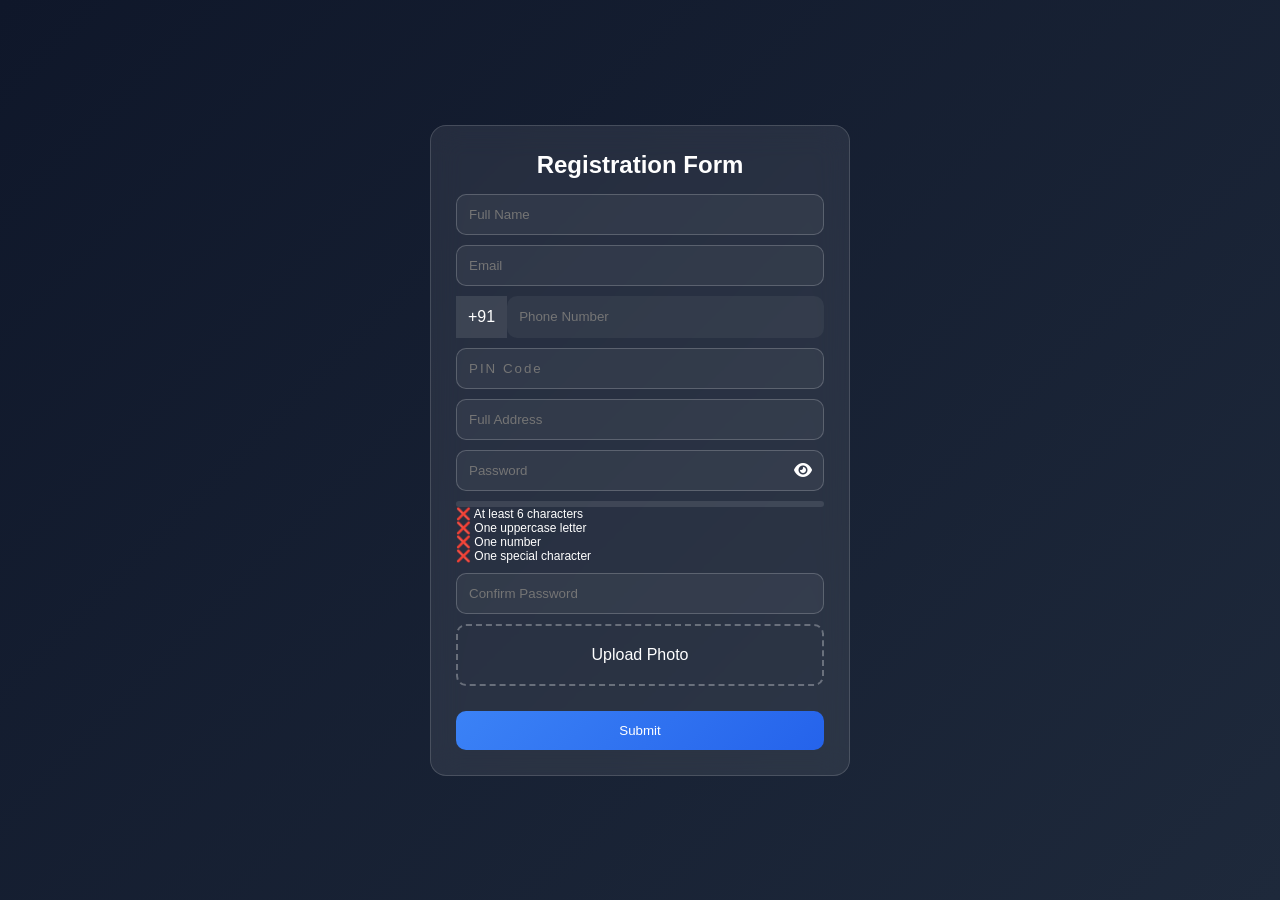
<file: index.html>
<!DOCTYPE html>
<html lang="en">
<head>
<meta charset="UTF-8">
<title>Advanced Registration Form</title>

<link rel="stylesheet" href="style.css">
<link rel="stylesheet" href="https://cdnjs.cloudflare.com/ajax/libs/font-awesome/6.5.0/css/all.min.css">
</head>

<body>

<div class="container">
<h2>Registration Form</h2>

<form id="form">

<!-- NAME -->
<div class="input-box">
<input type="text" id="username" placeholder="Full Name">
</div>

<!-- EMAIL -->
<div class="input-box">
<input type="email" id="email" placeholder="Email">
</div>

<!-- PHONE -->
<div class="input-box phone">
<span>+91</span>
<input type="tel" id="phone" maxlength="10" placeholder="Phone Number">
</div>

<!-- PIN CODE -->
<div class="input-box">
<input type="text" id="pincode" maxlength="6" placeholder="PIN Code">
</div>

<!-- ADDRESS -->
<div class="input-box">
<input type="text" id="address" placeholder="Full Address">
</div>

<!-- PASSWORD -->
<div class="input-box">
<input type="password" id="password" placeholder="Password">
<i class="fa fa-eye" id="togglePassword"></i>
</div>

<!-- STRENGTH -->
<div class="strength-box">
<div class="strength-bar" id="strengthBar"></div>
</div>
<p id="strengthText"></p>

<!-- CHECKLIST -->
<div class="checklist">
<p id="len">❌ At least 6 characters</p>
<p id="upper">❌ One uppercase letter</p>
<p id="number">❌ One number</p>
<p id="special">❌ One special character</p>
</div>

<!-- CONFIRM -->
<div class="input-box">
<input type="password" id="cpassword" placeholder="Confirm Password">
</div>

<!-- IMAGE -->
<div class="upload-box" id="uploadBox">
<p>Upload Photo</p>
<input type="file" id="fileInput" hidden>
<img id="preview">
</div>

<!-- SUBMIT -->
<button type="submit">Submit</button>

</form>

</div>

<script src="script.js"></script>
</body>
</html>
</file>
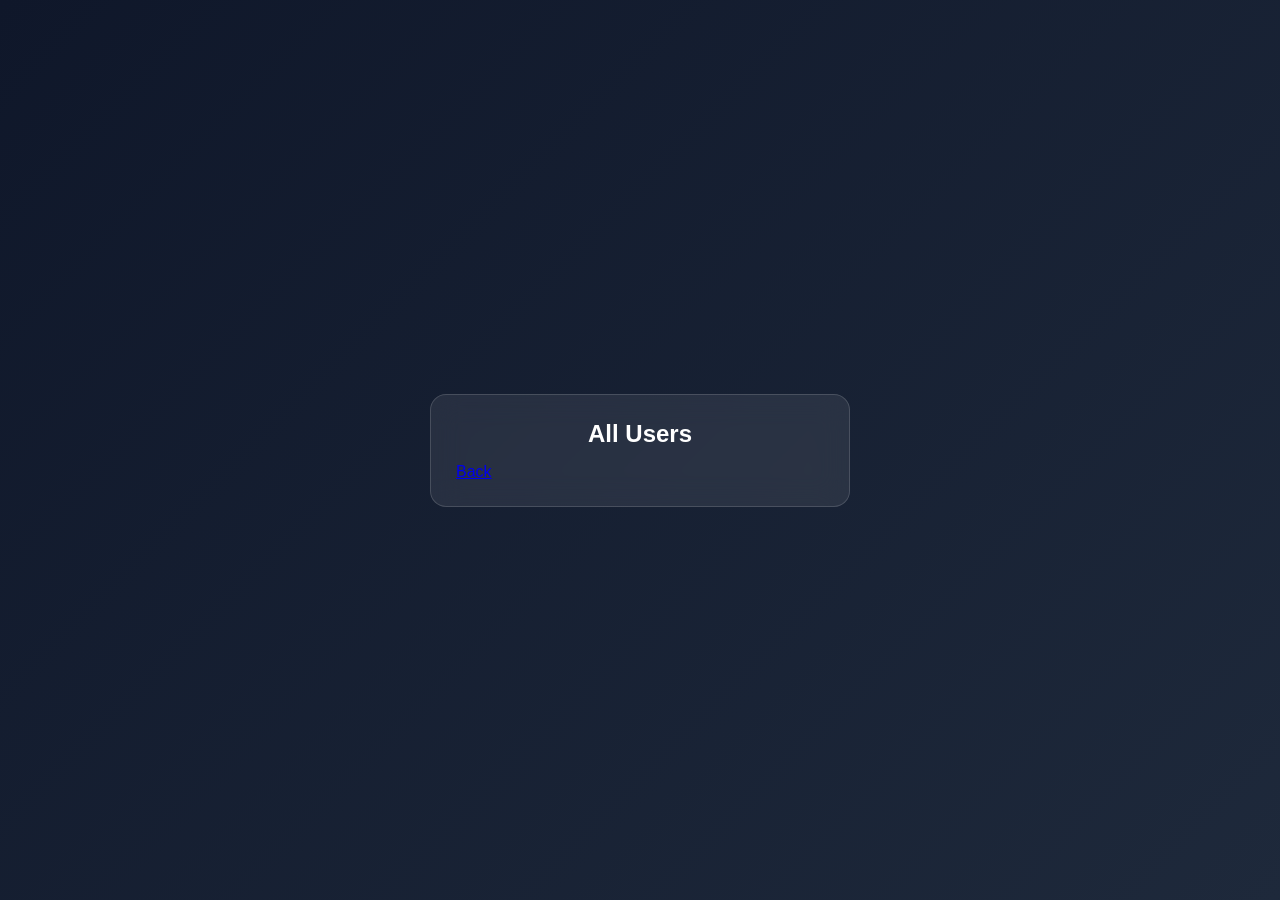
<file: result.html>
<!DOCTYPE html>
<html>
<head>
<title>Users</title>
<link rel="stylesheet" href="style.css">
</head>
<body>

<div class="container">
<h2>All Users</h2>

<div id="userList"></div>

<a href="index.html">Back</a>
</div>

<script src="result.js"></script>
</body>
</html>
</file>
<file: style.css>
/* RESET */
*{
    margin:0;
    padding:0;
    box-sizing:border-box;
}

/* BODY */
body{
    font-family:sans-serif;
    background:linear-gradient(135deg,#0f172a,#1e293b);
    display:flex;
    justify-content:center;
    align-items:center;
    min-height:100vh;
    padding:20px;
}

/* CONTAINER */
.container{
    width:420px;
    max-width:100%;
    padding:25px;
    border-radius:16px;

    background:rgba(255,255,255,0.08);
    backdrop-filter:blur(15px);
    border:1px solid rgba(255,255,255,0.15);
    color:#fff;
}

/* TITLE */
h2{
    text-align:center;
    margin-bottom:15px;
}

/* INPUT BOX */
.input-box{
    position:relative;
    width:100%;
    margin:10px 0;
}

/* INPUT */
.input-box input{
    width:100%;
    padding:12px;
    border-radius:10px;
    border:1px solid rgba(255,255,255,0.2);
    background:rgba(255,255,255,0.05);
    color:#fff;
    outline:none;
}

/* PHONE */
.phone{
    display:flex;
}

.phone span{
    padding:12px;
    background:rgba(255,255,255,0.1);
}

.phone input{
    border:none;
    flex:1;
}

/* ICON */
.input-box i{
    position:absolute;
    right:12px;
    top:50%;
    transform:translateY(-50%);
    cursor:pointer;
}

/* PIN */
#pincode{
    letter-spacing:2px;
}

/* UPLOAD */
.upload-box{
    border:2px dashed rgba(255,255,255,0.3);
    padding:20px;
    text-align:center;
    border-radius:10px;
    cursor:pointer;
    margin:10px 0;
}

.upload-box img{
    width:80px;
    height:80px;
    border-radius:50%;
    display:none;
}

/* STRENGTH */
.strength-box{
    height:6px;
    background:rgba(255,255,255,0.1);
    border-radius:10px;
}

.strength-bar{
    height:100%;
    width:0%;
    transition:0.3s;
}

.weak{background:red;width:33%;}
.medium{background:orange;width:66%;}
.strong{background:green;width:100%;}

/* CHECKLIST */
.checklist p{
    font-size:12px;
}

.valid{color:#22c55e;}
.invalid{color:#ef4444;}

/* BUTTON */
button{
    width:100%;
    padding:12px;
    margin-top:15px;
    border:none;
    border-radius:10px;
    background:linear-gradient(135deg,#3b82f6,#2563eb);
    color:#fff;
    cursor:pointer;
}
</file>
